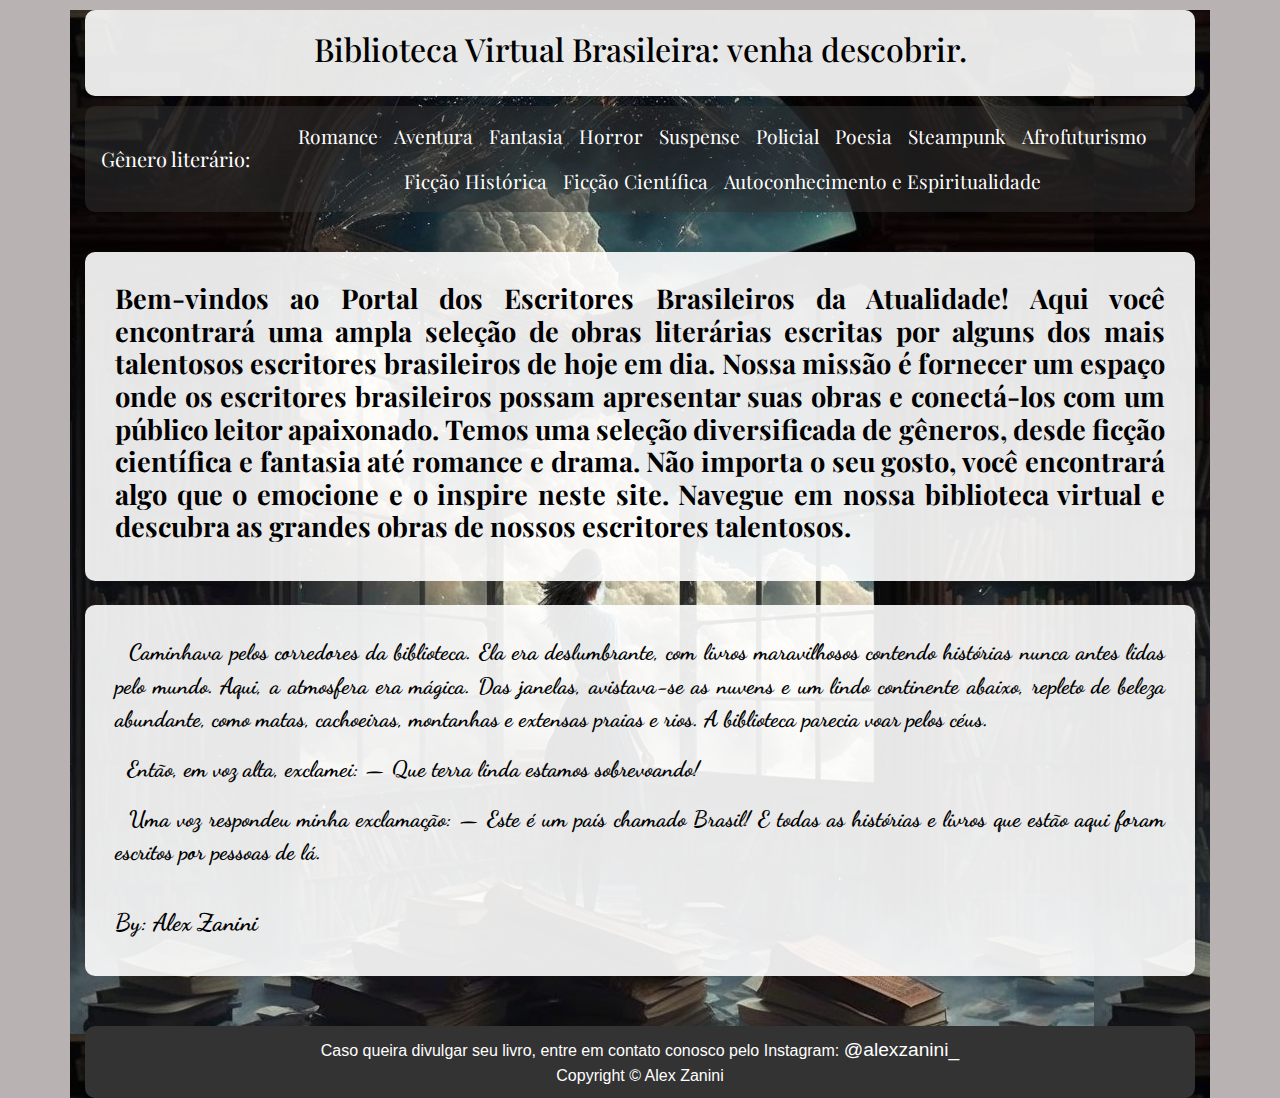
<file: index.html>
<!DOCTYPE html>
<html lang="pt-br">
<head>
  <meta charset="UTF-8">
  <meta name="viewport" content="width=device-width, initial-scale=1.0">
  <meta http-equiv="X-UA-Compatible" content="ie=edge">
  <link rel="stylesheet" href="https://maxcdn.bootstrapcdn.com/bootstrap/4.0.0/css/bootstrap.min.css" integrity="sha384-Gn5384xqQ1aoWXA+058RXPxPg6fy4IWvTNh0E263XmFcJlSAwiGgFAW/dAiS6JXm" crossorigin="anonymous">
  <link rel="stylesheet" href="style/style.css">
  <link rel="shortcut icon" href="img/book.png" type="image/x-icon">
  <title>Biblioteca Brasileira</title>
</head>
<body>

  <div id="imgFundo" class="container">

    
    <div id="header01"></div>
      
    
    <header id="header02" >
        <h1 id="textH1" class="text-center text-md" > Biblioteca Virtual Brasileira: venha descobrir. </h1>            
    </header>
            
        <nav class="navbar navbar-expand-lg navbar-custom  "> 
          <a id="aNav" class="navbar-brand " href="#">Gênero literário: </a>
          <button class="navbar-toggler" type="button" data-toggle="collapse" data-target="#navbarNav" aria-controls="navbarNav" aria-expanded="false" aria-label="Toggle navigation">
            <span class="navbar-toggler-icon "></span> 
          </button>

          <div class="collapse navbar-collapse justify-content-center" id="navbarNav">
            
            <ul class="navbar-nav d-flex flex-wrap justify-content-center">
          
                 <li class="nav-item"><a class="nav-link" href="abas/romance/romance.html" target="_blank">Romance</a></li>
              <li class="nav-item"><a class="nav-link" href="aviso/aviso.html" target="_blank">Aventura</a></li>
              <li class="nav-item"><a class="nav-link" href="abas/fantasia/fantasia.html" target="_blank">Fantasia</a></li>
              <li class="nav-item"><a class="nav-link" href="aviso/aviso.html" target="_blank">Horror</a></li>
              <li class="nav-item"><a class="nav-link" href="aviso/aviso.html" target="_blank">Suspense</a></li>
              <li class="nav-item"><a class="nav-link" href="aviso/aviso.html" target="_blank">Policial</a></li>
              <li class="nav-item"><a class="nav-link" href="abas/poesia/poesia.html" target="_blank">Poesia</a></li>          
              <li class="nav-item"><a class="nav-link" href="abas/steampunk/steampunk.html" target="_blank">Steampunk</a></li>
              <li class="nav-item"><a class="nav-link" href="abas/afrofuturismo/afrofuturismo.html" target="_blank">Afrofuturismo</a></li>     
              <li class="nav-item"><a class="nav-link" href="aviso/aviso.html" target="_blank">Ficção Histórica</a></li>          
              <li class="nav-item"><a class="nav-link" href="aviso/aviso.html" target="_blank">Ficção Científica</a></li>
              <li class="nav-item"><a class="nav-link" href="abas/autoconhecimento/autoconhecimento.html" target="_blank">Autoconhecimento e Espiritualidade</a></li>
              
            </ul>              
          </div>
           

        
       </nav>
      
      <main>
        <section>
          <article>

            <h3 class=" textH3 text-md  " >Bem-vindos ao Portal dos Escritores Brasileiros da Atualidade! Aqui você encontrará uma ampla seleção de obras literárias escritas por alguns dos mais talentosos escritores brasileiros de hoje em dia. Nossa missão é fornecer um espaço onde os escritores brasileiros possam apresentar suas obras e conectá-los com um público leitor apaixonado. Temos uma seleção diversificada de gêneros, desde ficção científica e fantasia até romance e drama. Não importa o seu gosto, você encontrará algo que o emocione e o inspire neste site. Navegue em nossa biblioteca virtual e descubra as grandes obras de nossos escritores talentosos.        
           
                     

          </article > <br>

           

          <article >

            <p class="pFont">&nbsp;  Caminhava pelos corredores da biblioteca. Ela era deslumbrante, com livros maravilhosos contendo histórias nunca antes lidas pelo mundo. Aqui, a atmosfera era mágica. Das janelas, avistava-se as nuvens e um lindo continente abaixo, repleto de beleza abundante, como matas, cachoeiras, montanhas e extensas praias e rios. A biblioteca parecia voar pelos céus.</p>

            <p class="pFont">&nbsp;  Então, em voz alta, exclamei:  — Que terra linda estamos sobrevoando!</p>

            <p class="pFont"> &nbsp; Uma voz respondeu minha exclamação:  — Este é um país chamado Brasil! E todas as histórias e livros que estão aqui foram escritos por pessoas de lá.</p>
            <br>

            <h6>By: Alex Zanini</h6>

          </article>


        </section>
      </main>
      <footer>       
        <p>Caso queira divulgar seu livro, entre em contato conosco pelo Instagram: <a href="https://www.instagram.com/alexzanini_/" target="_blank"> @alexzanini_</a></p>
        <p>Copyright &copy; Alex Zanini </p>
      </footer>
  </div>





  <script src="https://code.jquery.com/jquery-3.2.1.slim.min.js" integrity="sha384-KJ3o2DKtIkvYIK3UENzmM7KCkRr/rE9/Qpg6aAZGJwFDMVNA/GpGFF93hXpG5KkN" crossorigin="anonymous"></script>
  <script src="https://cdnjs.cloudflare.com/ajax/libs/popper.js/1.12.9/umd/popper.min.js" integrity="sha384-ApNbgh9B+Y1QKtv3Rn7W3mgPxhU9K/ScQsAP7hUibX39j7fakFPskvXusvfa0b4Q" crossorigin="anonymous"></script>
  <script src="https://maxcdn.bootstrapcdn.com/bootstrap/4.0.0/js/bootstrap.min.js" integrity="sha384-JZR6Spejh4U02d8jOt6vLEHfe/JQGiRRSQQxSfFWpi1MquVdAyjUar5+76PVCmYl" crossorigin="anonymous"></script>
</body>
</html>
</file>
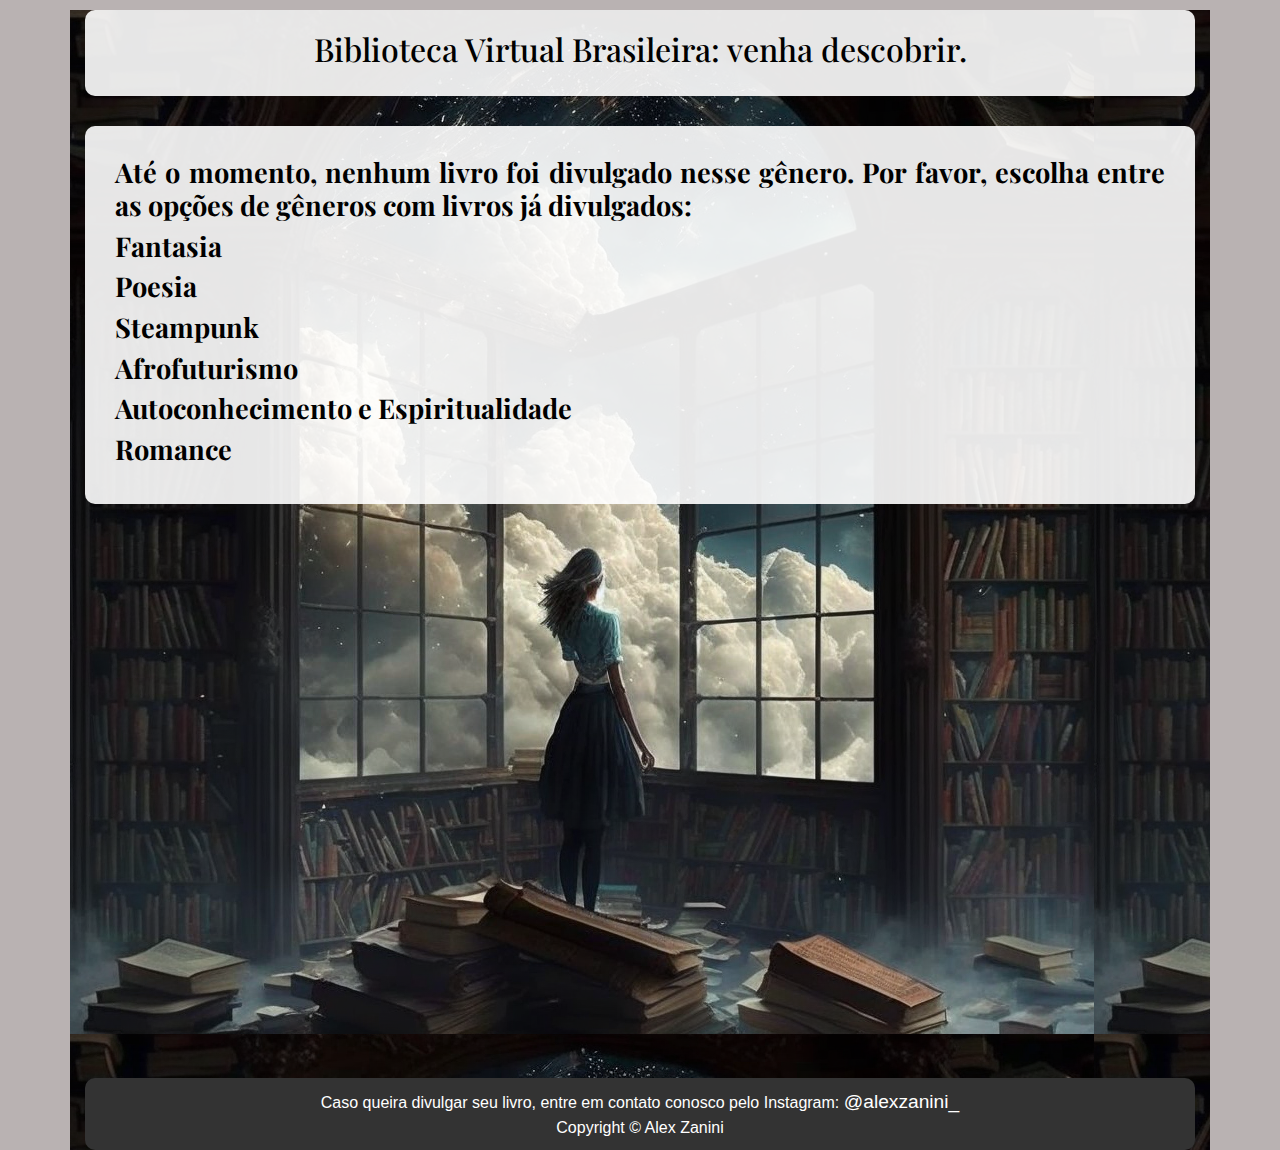
<file: aviso/aviso.html>
<!DOCTYPE html>
<html lang="pt-br">
<head>
  <meta charset="UTF-8">
  <meta name="viewport" content="width=device-width, initial-scale=1.0">
  <meta http-equiv="X-UA-Compatible" content="ie=edge">
  <link rel="stylesheet" href="https://maxcdn.bootstrapcdn.com/bootstrap/4.0.0/css/bootstrap.min.css" integrity="sha384-Gn5384xqQ1aoWXA+058RXPxPg6fy4IWvTNh0E263XmFcJlSAwiGgFAW/dAiS6JXm" crossorigin="anonymous">
  <link rel="stylesheet" href="style.css">
  <link rel="shortcut icon" href="../img/book.png" type="image/x-icon">
  <title>Biblioteca Brasileira</title>
</head>
<body>

  <div id="imgFundo" class="container">

    
    <div id="header01"></div>
      
    
    <header id="header02" >
        <h1 id="textH1" class="text-center text-md" > Biblioteca Virtual Brasileira: venha descobrir. </h1>            
    </header>
            
      
      
      <main>
        <section>
          <article>

            <h3 class=" textH3 text-md  "> Até o momento, nenhum livro foi divulgado nesse gênero. Por favor, escolha entre as opções de gêneros com livros já divulgados:  </h3>

            <h3 class=" textH3 text-md" ><a class="aClass"href="../abas/fantasia/fantasia.html" target="_blank">Fantasia</a></h3>

            <h3 class=" textH3 text-md" ><a class="aClass"href="../abas/poesia/poesia.html" target="_blank">Poesia</a></h3>

            <h3 class=" textH3 text-md" ><a class="aClass"href="../abas/steampunk/steampunk.html" target="_blank">Steampunk</a></h3>

            <h3 class=" textH3 text-md" ><a class="aClass"href="../abas/afrofuturismo/afrofuturismo.html" target="_blank">Afrofuturismo</a></h3>

            <h3 class=" textH3 text-md" ><a class="aClass" href="../abas/autoconhecimento/autoconhecimento.html" target="_blank">Autoconhecimento e Espiritualidade</a></h3>     
            
            <h3 class=" textH3 text-md" ><a class="aClass" href="../abas/romance/romance.html" target="_blank">Romance</a></h3>   
            
                              

          </article > <br>

          <div class="espaco"></div>

           

    


        </section>
      </main>
      <footer>       
        <p>Caso queira divulgar seu livro, entre em contato conosco pelo Instagram: <a href="https://www.instagram.com/alexzanini_/" target="_blank"> @alexzanini_</a></p>
        <p>Copyright &copy; Alex Zanini </p>
      </footer>
  </div>





  <script src="https://code.jquery.com/jquery-3.2.1.slim.min.js" integrity="sha384-KJ3o2DKtIkvYIK3UENzmM7KCkRr/rE9/Qpg6aAZGJwFDMVNA/GpGFF93hXpG5KkN" crossorigin="anonymous"></script>
  <script src="https://cdnjs.cloudflare.com/ajax/libs/popper.js/1.12.9/umd/popper.min.js" integrity="sha384-ApNbgh9B+Y1QKtv3Rn7W3mgPxhU9K/ScQsAP7hUibX39j7fakFPskvXusvfa0b4Q" crossorigin="anonymous"></script>
  <script src="https://maxcdn.bootstrapcdn.com/bootstrap/4.0.0/js/bootstrap.min.js" integrity="sha384-JZR6Spejh4U02d8jOt6vLEHfe/JQGiRRSQQxSfFWpi1MquVdAyjUar5+76PVCmYl" crossorigin="anonymous"></script>
</body>
</html>
</file>
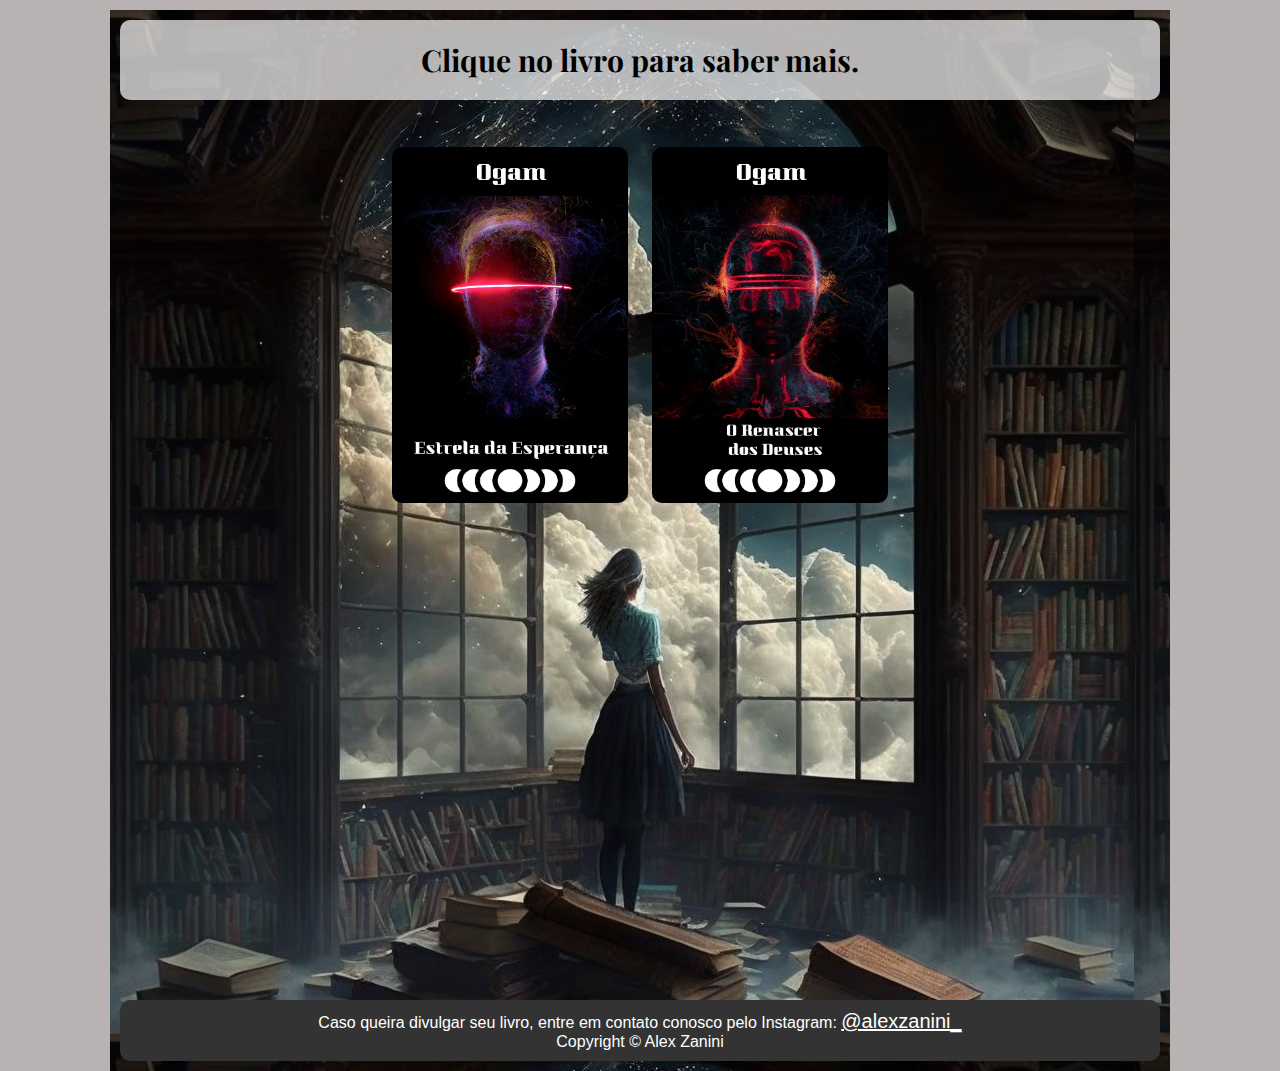
<file: abas/afrofuturismo/afrofuturismo.html>
<!DOCTYPE html>
<html lang="pt-br">

<head>
  <meta charset="UTF-8">
  <meta http-equiv="X-UA-Compatible" content="IE=edge">
  <meta name="viewport" content="width=device-width, initial-scale=1.0">
  <link rel="stylesheet" href="estilos/afrofuturismo.css">
  <link rel="shortcut icon" href="img/book.png" type="image/x-icon">
  <title>Afrofuturismo</title>
</head>

<body>


  <div class="container1">

    <header >
      <h1>Clique no livro para saber mais. </h1>
    </header>

    <div class="margem"></div>

    <div class="mainContent">

       
      <div class="categoryCard">
        <a href="https://www.amazon.com.br/gp/product/B08R27WBDT/ref=dbs_a_def_rwt_bibl_vppi_i9"target="_blank"><img src="img/estreladaesperanca.jpg" target="_blank"  alt="mainCardImg" class="mainCardImg"></a>
  
      </div> 

      <div class="categoryCard">
        <a href="https://www.amazon.com.br/gp/product/B09ZYLSWMD/ref=dbs_a_def_rwt_bibl_vppi_i11"target="_blank"><img src="img/orenascerdosdeuses.jpg" target="_blank"  alt="mainCardImg" class="mainCardImg"></a>
  
      </div> 

      

  
  </div>

  <footer>
    <p>Caso queira divulgar seu livro, entre em contato conosco pelo Instagram: <a href="https://www.instagram.com/alexzanini_/" target="_blank"> @alexzanini_</a></p>
    <p>Copyright &copy; Alex Zanini </p>
    
  </footer>

  </div>


  </body>

</html>
</file>
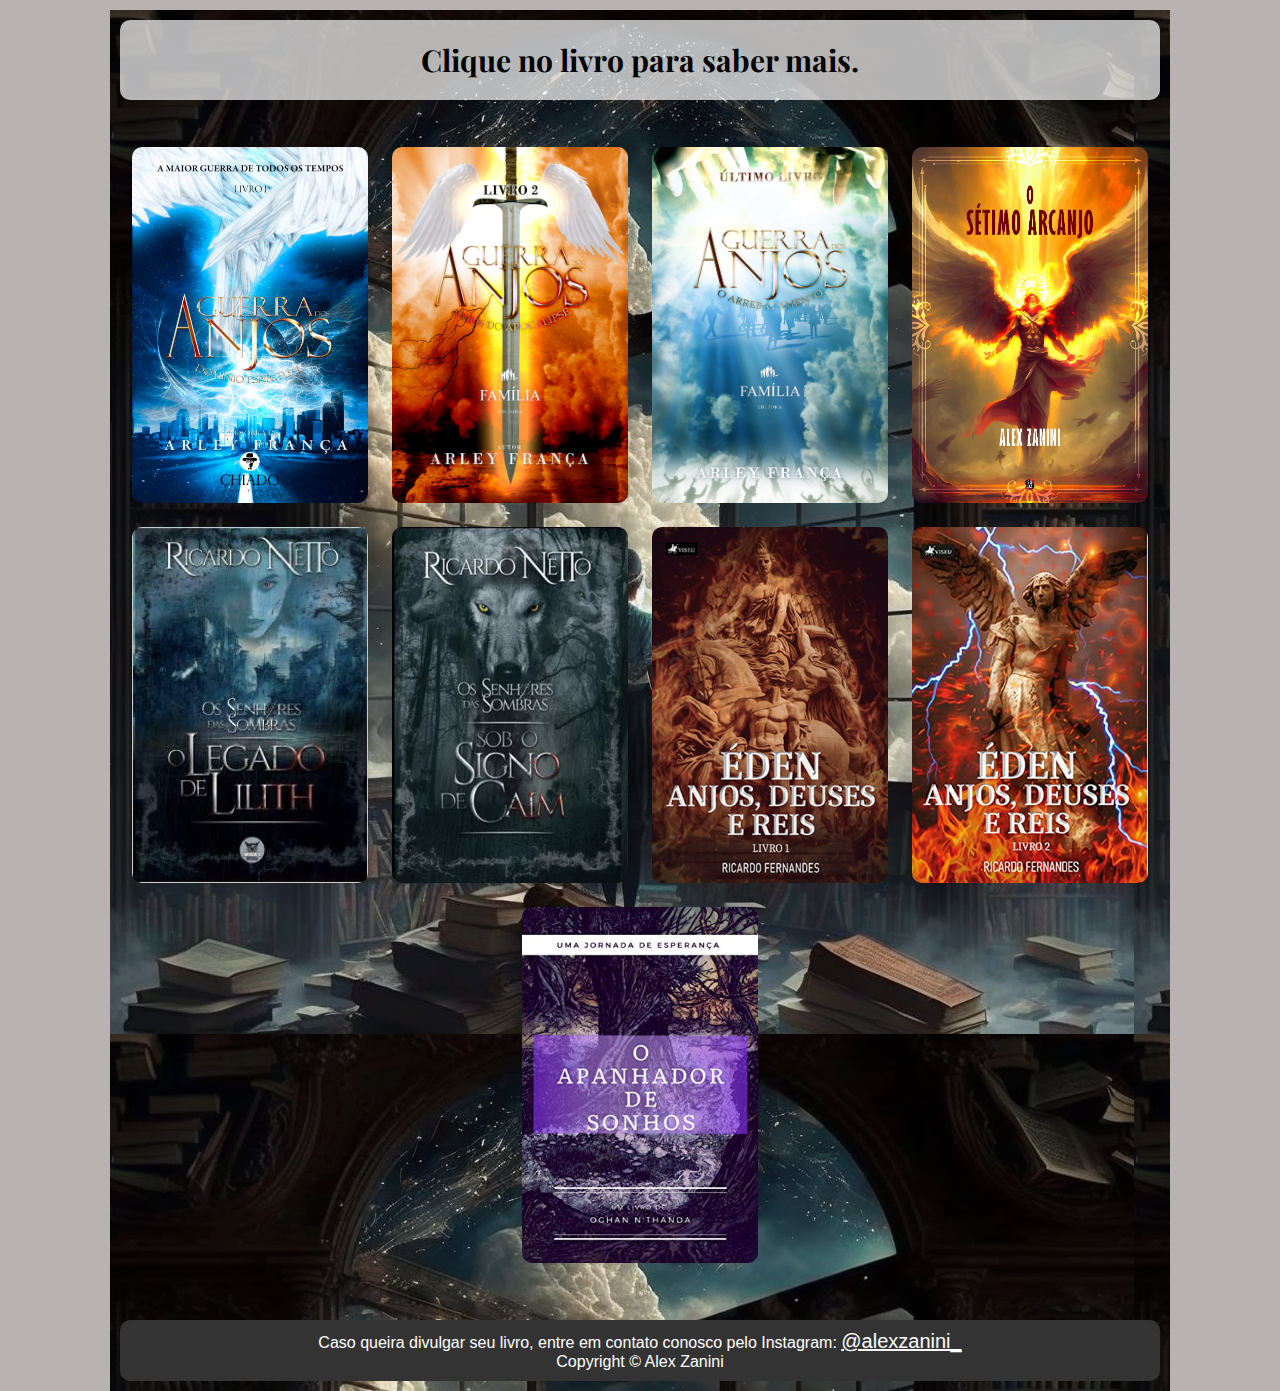
<file: abas/fantasia/fantasia.html>
<!DOCTYPE html>
<html lang="pt-br">

<head>
  <meta charset="UTF-8">
  <meta http-equiv="X-UA-Compatible" content="IE=edge">
  <meta name="viewport" content="width=device-width, initial-scale=1.0">
  <link rel="stylesheet" href="estilos/fantasia.css">
  <link rel="shortcut icon" href="img/book.png" type="image/x-icon">
  <title>Fantasia</title>
</head>

<body>


  <div class="container1">

    <header >
      <h1>Clique no livro para saber mais. </h1>
    </header>

    <div class="margem"></div>

    <div class="mainContent">

      <div class="categoryCard">
        <a href="http://autorarleyfranca.com.br/comprar-trilogia/"
          target="_blank"><img src="./img/aguerradosanjos.jpeg" alt="mainCardImg" class="mainCardImg"></a>

      </div>

      <div class="categoryCard">
        <a href="http://autorarleyfranca.com.br/comprar-trilogia/"
          target="_blank"><img src="./img/aguerradosanjos2.jpeg" alt="mainCardImg" class="mainCardImg"></a>

      </div>

      <div class="categoryCard">
        <a href="http://autorarleyfranca.com.br/comprar-trilogia/"
          target="_blank"><img src="./img/aguerradosanjos3.jpeg" alt="mainCardImg" class="mainCardImg"></a>
  
      </div>
  
      <div class="categoryCard">
  
        <a href="https://www.amazon.com.br/S%C3%A9timo-Arcanjo-Alex-Zanini-ebook/dp/B0BVRXCQGP/ref=sr_1_1?__mk_pt_BR=%C3%85M%C3%85%C5%BD%C3%95%C3%91&crid=38X7G0DCO92LU&keywords=o+setimo+arcanjo&qid=1677275841&sprefix=o+setimo+arcanjo%2Caps%2C242&sr=8-1"
          target="_blank"><img src="img/osetimoarcanjo.jpeg" alt="mainCardImg" class="mainCardImg"> </a>
      </div>
  
  
      <div class="categoryCard">
        <a href="https://www.martinsfontespaulista.com.br/os-senhores-das-sombras---o-legado-de-lilith-908929/p" target="_blank"><img
            src="img/ossenhoresdassombras.jpg" alt="mainCardImg" class="mainCardImg"></a>
  
      </div>
  
  
      <div class="categoryCard">
        <a href="https://www.martinsfontespaulista.com.br/os-senhores-das-sombras---sob-o-signo-de-caim-942956/p?idsku=942956&utm_source=google&utm_medium=cpc&utm_campaign=&utm_content=&gclid=CjwKCAiAr4GgBhBFEiwAgwORrYlp0Lv6Yt1rQFE38QssNLeCWNufTHtZK27-WyQ_ty4LmPQk27hCvBoCRmEQAvD_BwE"
          target="_blank"><img src="./img/ossenhoresdassombras2.webp" alt="mainCardImg" class="mainCardImg"></a>
  
      </div>
  
  
      <div class="categoryCard">
        <a href="https://www.amazon.com.br/dp/B0BDDLS895?binding=paperback&ref=dbs_dp_awt_sb_pc_tukn"
          target="_blank"><img src="./img/eden.jpeg" alt="mainCardImg" class="mainCardImg"></a>
  
      </div>
  
      <div class="categoryCard">
        <a href="http://instagram.com/escritor_ricardo"
          target="_blank"><img src="./img/eden2.jpg" alt="mainCardImg" class="mainCardImg"></a>
  
      </div>  

      <div class="categoryCard">
        <a href="https://www.amazon.com.br/gp/product/B0742FNTPF/ref=dbs_a_def_rwt_bibl_vppi_i1"
          target="_blank"><img src="img/oapanhadordesonhos.jpg" alt="mainCardImg" class="mainCardImg"></a>
  
      </div>  


  
  </div>

  <footer>
    <p>Caso queira divulgar seu livro, entre em contato conosco pelo Instagram: <a href="https://www.instagram.com/alexzanini_/" target="_blank"> @alexzanini_</a></p>
    <p>Copyright &copy; Alex Zanini </p>
    <p></p>
  </footer>

  </div>


  </body>

</html>
</file>
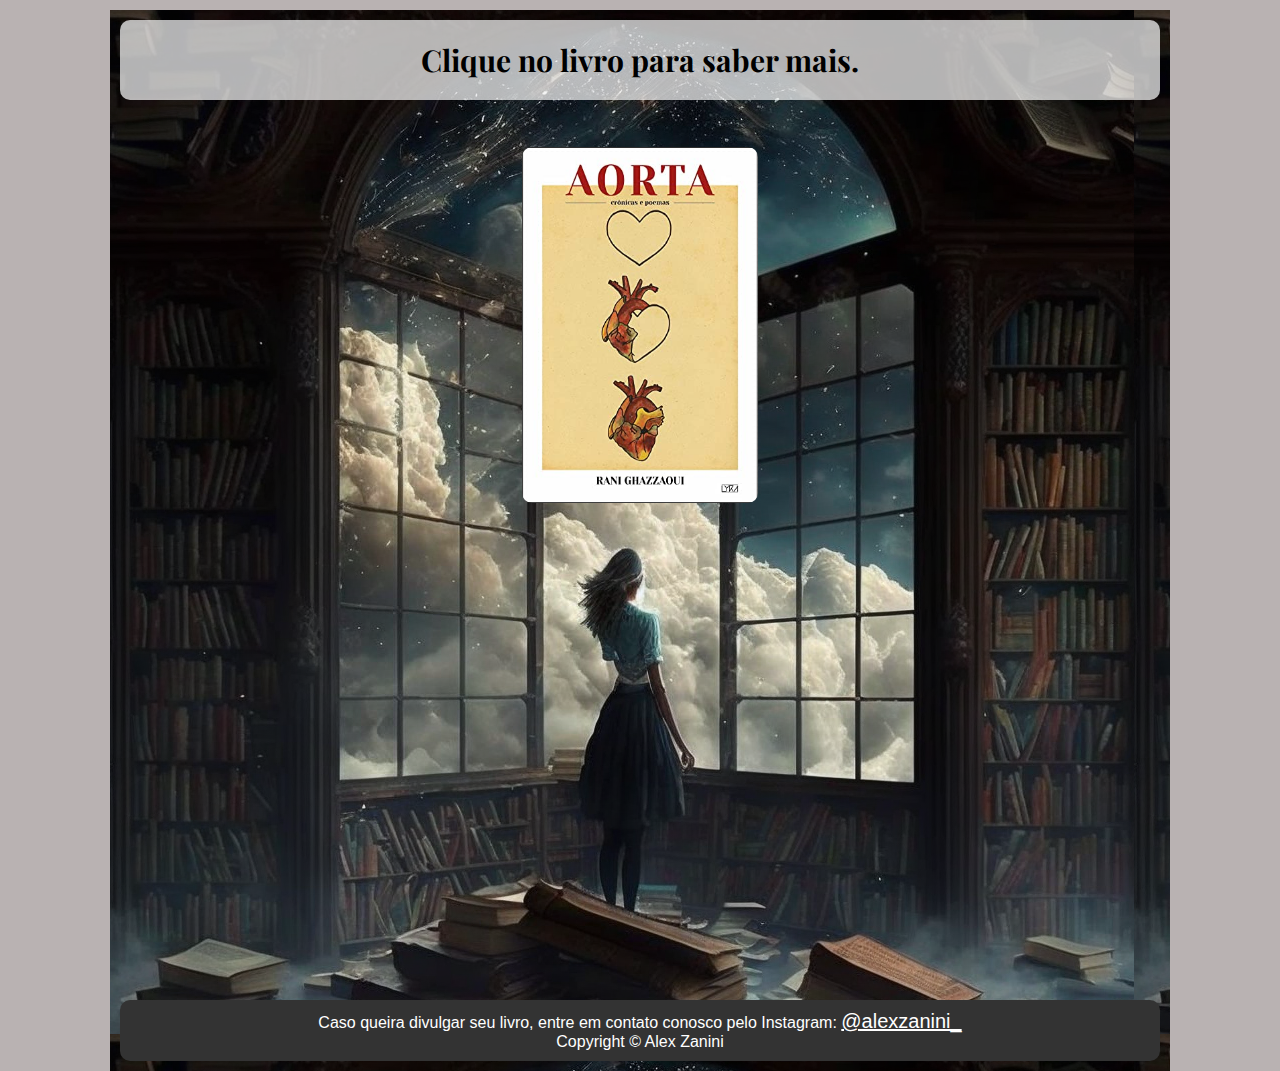
<file: abas/poesia/poesia.html>
<!DOCTYPE html>
<html lang="pt-br">

<head>
  <meta charset="UTF-8">
  <meta http-equiv="X-UA-Compatible" content="IE=edge">
  <meta name="viewport" content="width=device-width, initial-scale=1.0">
  <link rel="stylesheet" href="estilos/poesia.css">
  <link rel="shortcut icon" href="img/book.png" type="image/x-icon">
  <title>Poesia</title>
</head>

<body>


  <div class="container1">

    <header >
      <h1>Clique no livro para saber mais. </h1>
    </header>

    <div class="margem"></div>

    <div class="mainContent">

       
      <div class="categoryCard">
        <a href="https://www.martinsfontespaulista.com.br/aorta-984712/p"target="_blank"><img src="img/aorta.jpg" target="_blank"  alt="mainCardImg" class="mainCardImg"></a>
  
      </div> 

      

      

  
  </div>

  <footer>
    <p>Caso queira divulgar seu livro, entre em contato conosco pelo Instagram: <a href="https://www.instagram.com/alexzanini_/" target="_blank"> @alexzanini_</a></p>
    <p>Copyright &copy; Alex Zanini </p>
    
  </footer>

  </div>


  </body>

</html>
</file>
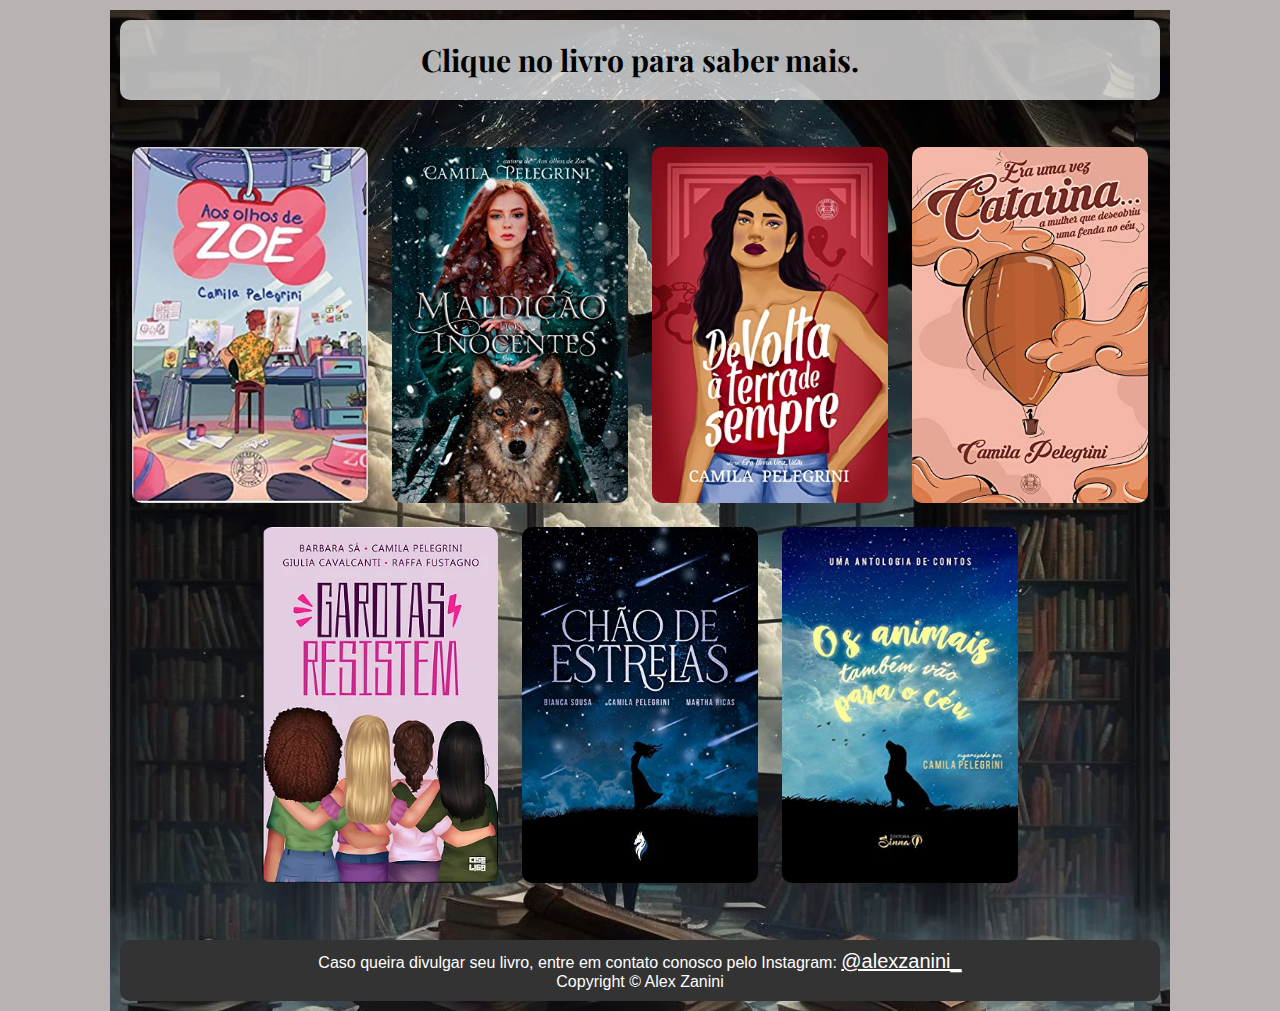
<file: abas/romance/romance.html>
<!DOCTYPE html>
<html lang="pt-br">

<head>
  <meta charset="UTF-8">
  <meta http-equiv="X-UA-Compatible" content="IE=edge">
  <meta name="viewport" content="width=device-width, initial-scale=1.0">
  <link rel="stylesheet" href="estilos/romance.css">
  <link rel="shortcut icon" href="img/book.png" type="image/x-icon">
  <title>Romance</title>
</head>

<body>


  <div class="container1">

    <header >
      <h1>Clique no livro para saber mais. </h1>
    </header>

    <div class="margem"></div>

    <div class="mainContent">

       
      <div class="categoryCard">
        <a href="https://www.amazon.com.br/Aos-olhos-Zoe-Camila-Pelegrini/dp/659917342X/ref=mp_s_a_1_2?crid=3JTSGK6WXWWEL&keywords=aos+olhos+de+zoe&qid=1650308596&sprefix=aos+ol,aps,280&sr=8-2&ufe=app_do:amzn1.fos.6d798eae-cadf-45de-946a-f477d47705b9"target="_blank"><img src="img/aosolhosdezoe.jpg" target="_blank"  alt="mainCardImg" class="mainCardImg"></a>
  
      </div> 

      <div class="categoryCard">
        <a href="https://www.amazon.com.br/Maldi%C3%A7%C3%A3o-dos-Inocentes-Camila-Pelegrini-ebook/dp/B07WW4GVW9/ref=as_li_ss_tl?__mk_pt_BR=%C3%85M%C3%85%C5%BD%C3%95%C3%91&crid=289YX7LFEBRVX&keywords=camila+pelegrini&qid=1569960664&s=gateway&sprefix=camila+pele,aps,245&sr=8-1&linkCode=sl1&tag=biancasousa-20&linkId=7167ead51160adedb0a17160974ef3bb&language=pt_BR"target="_blank"><img src="img/maldicaodosinocentes.jpg" target="_blank"  alt="mainCardImg" class="mainCardImg"></a>
  
      </div> 

      <div class="categoryCard">
        <a href="https://www.amazon.com.br/volta-terra-sempre-Era-Vil%C3%A3s-ebook/dp/B09QD327GV/ref=sr_1_1?__mk_pt_BR=%C3%85M%C3%85%C5%BD%C3%95%C3%91&crid=N825MM0KWDOL&keywords=de+volta+%C3%A0+terra+de+sempre&qid=1646601940&sprefix=de+volta+%C3%A0+terra+de+sempr%2Caps%2C"target="_blank"><img src="img/devoltaaterradesempre.jpg" target="_blank"  alt="mainCardImg" class="mainCardImg"></a>
  
      </div> 

      <div class="categoryCard">
        <a href="https://www.amazon.com.br/gp/product/B08L9NVWB7?pf_rd_r=8VXX4GJ5CZBAR7HD3SHT&pf_rd_p=72a7651a-a7d8-4551-b248-c61480b6ce6e"target="_blank"><img src="img/eraumavezcatarina.jpg" target="_blank"  alt="mainCardImg" class="mainCardImg"></a>
  
      </div> 
 

      <div class="categoryCard">
        <a href="https://loja.seligaeditorial.com.br/garotas-resistem"target="_blank"><img src="img/garotasresistem.png" target="_blank"  alt="mainCardImg" class="mainCardImg"></a>
  
      </div> 

      <div class="categoryCard">
        <a href="https://www.amazon.com.br/gp/product/B08X1S6B97/ref=dbs_a_def_rwt_bibl_vppi_i8"target="_blank"><img src="img/chaodeestrelas.jpg" target="_blank"  alt="mainCardImg" class="mainCardImg"></a>
  
      </div> 

      <div class="categoryCard">
        <a href="https://www.amazon.com.br/gp/product/B07574L2NM/ref=dbs_a_def_rwt_hsch_vapi_tkin_p1_i2"target="_blank"><img src="img/osanimais.jpg" target="_blank"  alt="mainCardImg" class="mainCardImg"></a>
  
      </div> 

      

      

  
  </div>

  <footer>
    <p>Caso queira divulgar seu livro, entre em contato conosco pelo Instagram: <a href="https://www.instagram.com/alexzanini_/" target="_blank"> @alexzanini_</a></p>
    <p>Copyright &copy; Alex Zanini </p>
    
  </footer>

  </div>


  </body>

</html>
</file>
<file: style/style.css>
@import url('https://fonts.googleapis.com/css2?family=Dancing+Script:wght@400;500;700&display=swap');
@import url('https://fonts.googleapis.com/css2?family=Playfair+Display:ital,wght@1,400;1,500;1,800;1,900&display=swap');

:root{
  --font-corpo: 'Playfair Display', serif;
  --font-literatura: 'Dancing Script', cursive;
}

body {
  font-family: Arial, sans-serif;
  background-color: #b9b2b2;  
}

div#imgFundo{
  background-image: url(../img/imagen001.png); 
}

div#header01{
  margin: 10px;
}

header {
  padding: 20px;
  background-color: rgba(255, 255, 255, 0.9); 
  text-align: center;
  border-radius: 10px;
}

#textH1{
  font-family: var(--font-corpo);
  color: black;
  font-size: 200%; 
}

.navbar-nav {
  width: 100%;
}


.navbar-custom {
  font-family: var(--font-corpo);
  background-color: rgba(51, 51, 51, 0.5);
  margin: 10px 0;
}

a{
  font-size: 120%;
  color: white;;  
}

nav{
  border-radius: 10px;
}

#aNav {
  text-decoration: none !important;
  color: white !important;
}

.navbar-custom .navbar-nav .nav-link:hover,
.navbar-custom .navbar-nav .nav-link:focus {
  color: black;
  background-color: #fff;
  font-weight: bold;
  font-size: 130%;
  display: flex;
  justify-content: center;
  border-radius: 10px;
}

.navbar-toggler-icon {
  background-image: url("data:image/svg+xml;charset=utf8,%3Csvg viewBox='0 0 30 30' xmlns='http://www.w3.org/2000/svg'%3E%3Cpath stroke='white' stroke-width='2' stroke-linecap='round' stroke-miterlimit='10' d='M4 7h22M4 15h22M4 23h22'/%3E%3C/svg%3E");
}


section {  
  padding: 30px 0;
  
}

article{
  background-color: rgba(255, 255, 255, 0.9); 
  padding: 30px;
  border-radius: 10px;
}

.textH3{
  font-family: var(--font-corpo);
  text-align: justify;
  font-size: 170%;
  color: black;
  font-weight: bold;  
}

.pFont{
  font-family: var(--font-literatura);
  text-align: justify;
  font-size: 140%;
  color: black;
  font-weight: bold;
}

h6{
  font-family: var(--font-literatura);
  font-size: 150%;
  color: black;
  font-weight: bold;
}


footer {
  background-color: #333;
  color: #fff;
  text-align: center;
  padding: 10px 0;
  margin-top: 20px;
  border-radius: 10px;
}

footer p {
  margin: 0;
}

@media (max-width: 800px) {

  .textH1{
    font-size: 150%;
  }

  .textH3{
    font-size: 130%;
    text-align: justify;
  }

  #aNav{
    font-size: 130%;
  }

  .pfont{
    font-size: 90%;
  }

  h6{
    font-size: 80%;
  }
  
}

@media (max-width: 630px) {

  #textH1{
    font-size: 100%;
  }

  .textH3{
    font-size: 110%;
    text-align: justify;
  }

  .pfont{
    font-size: 80%;
  }

  a{
    font-size: 100%;
  }

  #aNav{
    font-size: 100%;
  }

}
</file>
<file: aviso/style.css>
@import url('https://fonts.googleapis.com/css2?family=Dancing+Script:wght@400;500;700&display=swap');
@import url('https://fonts.googleapis.com/css2?family=Playfair+Display:ital,wght@1,400;1,500;1,800;1,900&display=swap');

:root{
  --font-corpo: 'Playfair Display', serif;
  --font-literatura: 'Dancing Script', cursive;
}

body {
  font-family: Arial, sans-serif;
  background-color: #b9b2b2;  
}

div#imgFundo{
  background-image: url(../img/imagen001.png); 
}

div#header01{
  margin: 10px;
}

header {
  padding: 20px;
  background-color: rgba(255, 255, 255, 0.9); 
  text-align: center;
  border-radius: 10px;
}

#textH1{
  font-family: var(--font-corpo);
  color: black;
  font-size: 200%; 
}

a{
  font-size: 120%;
  color: white;;  
}

.aClass{
  color: black;
  font-size: 100%;
}


div.espaco{

  height: 500px;
}

section {  
  padding: 30px 0;
  
}

article{
  background-color: rgba(255, 255, 255, 0.9); 
  padding: 30px;
  border-radius: 10px;
}

.textH3{
  font-family: var(--font-corpo);
  text-align: justify;
  font-size: 170%;
  color: black;
  font-weight: bold;  
}

.pFont{
  font-family: var(--font-literatura);
  text-align: justify;
  font-size: 140%;
  color: black;
  font-weight: bold;
}



footer {
  background-color: #333;
  color: #fff;
  text-align: center;
  padding: 10px 0;
  margin-top: 20px;
  border-radius: 10px;
}

footer p {
  margin: 0;
}

@media (max-width: 800px) {

  .textH1{
    font-size: 150%;
  }

  .textH3{
    font-size: 130%;
    text-align: justify;
  }

  .pfont{
    font-size: 90%;
  }

  
}

@media (max-width: 630px) {

  #textH1{
    font-size: 100%;
  }

  .textH3{
    font-size: 110%;
    text-align: justify;
  }

  .pfont{
    font-size: 80%;
  }

  a{
    font-size: 100%;
  }


}
</file>
<file: abas/afrofuturismo/estilos/afrofuturismo.css>
@import url('https://fonts.googleapis.com/css2?family=Playfair+Display:ital,wght@1,400;1,500;1,800;1,900&display=swap');

@import url('https://fonts.googleapis.com/css2?family=Dancing+Script:wght@400;500;700&display=swap');

:root{
  --font-corpo: 'Playfair Display', serif;
  --font-literatura: 'Dancing Script', cursive;
  
}

* {  
    padding: 0;
    margin: 0;
    box-sizing: border-box;
    font-size: 20px;    
  }

  body{
    font-family: Arial, sans-serif;
    margin-top: 10px;
    background-color: #b9b2b2;
  }


  .container1 {
    min-height: 100vh;
    display: flex;
    flex-direction: column;
    background-image: url(../img/fundo.png);
  }

  .margem{
    height: 30px;

  }

  header {
    margin: 10px;
    padding: 20px;
    background-color: rgba(255, 255, 255, 0.7); 
    text-align: center;
    border-radius: 10px;
  }

  h1 {
    font-family: var(--font-corpo);
    font-size: 150%;
  }

  .gridContainer {
    display: grid;
    grid-template-columns: 3fr 1fr;
    grid-template-areas: "mainContent sidebarContent";
    padding: 3px;
    flex: 1 0 auto;
  }


  .mainContent {
    display: flex;
    flex-wrap: wrap;
    justify-content: center;
    gap: 10px;
    grid-area: mainContent;
  }

  .categoryCard {
    width: 240px;
    height: 360px;
    border: 2px solid transparent;
    border-radius: 10px;
    margin: 5px;
    transition: 0.5s;
    cursor: pointer;    
  }

  .mainCardImg {
    width: 100%;
    height: 100%;
    border-radius: 10px;
    text-align: center;
  }
  .categoryCard:hover {
    border-color: black;
    transform: scale(1.3); /* aumenta em 20% */
    transition: transform 0.5s ease; /* adiciona transição suave */
  }
  
   ul{
    list-style: none;
  }
  


  footer {
    background-color: #333;
    color: #fff;
    text-align: center;
    padding: 10px 0;
    margin-top: 490px;
    margin-bottom: 10px;
    margin-left: 10px;
    margin-right: 10px;
    border-radius: 10px;
  }
  
  footer p {
    margin: 0;
  }

  p {
    font-size: 80%;
    display: block;
    margin-block-start: 1em;
    margin-block-end: 1em;
    margin-inline-start: 0px;
    margin-inline-end: 0px;
}

a{
  color: white;
}

a:hover{
  color: blue;
}

@media (min-width: 1040px){

  .container1 {
    max-width: 1060px;
    margin: 0 auto;
}

}
  @media (max-width: 630px) {
    .gridContainer {
      grid-template-areas: "mainContent" "sidebarContent";
      display: flex;
      flex-direction: column;
      align-items: center;
      gap: 10px;
    }
    .sidebarContent {
      min-width: auto;
    }
    .footerAnchor {
      font-size: 19px;
    }
    h1{
      font-size: 100%;
    }
   
  }

  @media (max-width: 463px) {
    .header {
      justify-content: center;
    }

    h1{
      font-size: 90%;
    }

    .footer {
      justify-content: center;
      
    }
  }
</file>
<file: abas/fantasia/estilos/fantasia.css>
@import url('https://fonts.googleapis.com/css2?family=Playfair+Display:ital,wght@1,400;1,500;1,800;1,900&display=swap');

@import url('https://fonts.googleapis.com/css2?family=Dancing+Script:wght@400;500;700&display=swap');

:root{
  --font-corpo: 'Playfair Display', serif;
  --font-literatura: 'Dancing Script', cursive;
  
}

* {  
    padding: 0;
    margin: 0;
    box-sizing: border-box;
    font-size: 20px;    
  }

  body{
    font-family: Arial, sans-serif;
    margin-top: 10px;
    background-color: #b9b2b2;
  }


  .container1 {
    min-height: 100vh;
    display: flex;
    flex-direction: column;
    background-image: url(../img/fundo.png);
  }

  .margem{
    height: 30px;

  }

  header {
    margin: 10px;
    padding: 20px;
    background-color: rgba(255, 255, 255, 0.7); 
    text-align: center;
    border-radius: 10px;
  }

  h1 {
    font-family: var(--font-corpo);
    font-size: 150%;
  }

  .gridContainer {
    display: grid;
    grid-template-columns: 3fr 1fr;
    grid-template-areas: "mainContent sidebarContent";
    padding: 3px;
    flex: 1 0 auto;
  }


  .mainContent {
    display: flex;
    flex-wrap: wrap;
    justify-content: center;
    gap: 10px;
    grid-area: mainContent;
  }

  .categoryCard {
    width: 240px;
    height: 360px;
    border: 2px solid transparent;
    border-radius: 10px;
    margin: 5px;
    transition: 0.5s;
    cursor: pointer;    
  }

  .mainCardImg {
    width: 100%;
    height: 100%;
    border-radius: 10px;
    text-align: center;
  }
  .categoryCard:hover {
    border-color: black;
    transform: scale(1.3); /* aumenta em 20% */
    transition: transform 0.5s ease; /* adiciona transição suave */
  }
  
   ul{
    list-style: none;
  }
  


  footer {
    background-color: #333;
    color: #fff;
    text-align: center;
    padding: 10px 0;
    margin-top: 50px;
    margin-bottom: 10px;
    margin-left: 10px;
    margin-right: 10px;
    border-radius: 10px;
  }
  
  footer p {
    margin: 0;
  }

  p {
    font-size: 80%;
    display: block;
    margin-block-start: 1em;
    margin-block-end: 1em;
    margin-inline-start: 0px;
    margin-inline-end: 0px;
}

a{
  color: white;
}

a:hover{
  color: blue;
}

@media (min-width: 1040px){

  .container1 {
    max-width: 1060px;
    margin: 0 auto;
}

}
  @media (max-width: 630px) {
    .gridContainer {
      grid-template-areas: "mainContent" "sidebarContent";
      display: flex;
      flex-direction: column;
      align-items: center;
      gap: 10px;
    }
    .sidebarContent {
      min-width: auto;
    }
    .footerAnchor {
      font-size: 19px;
    }
    h1{
      font-size: 100%;
    }
   
  }

  @media (max-width: 463px) {
    .header {
      justify-content: center;
    }

    h1{
      font-size: 90%;
    }

    .footer {
      justify-content: center;
      
    }
  }
</file>
<file: abas/poesia/estilos/poesia.css>
@import url('https://fonts.googleapis.com/css2?family=Playfair+Display:ital,wght@1,400;1,500;1,800;1,900&display=swap');

@import url('https://fonts.googleapis.com/css2?family=Dancing+Script:wght@400;500;700&display=swap');

:root{
  --font-corpo: 'Playfair Display', serif;
  --font-literatura: 'Dancing Script', cursive;
  
}

* {  
    padding: 0;
    margin: 0;
    box-sizing: border-box;
    font-size: 20px;    
  }

  body{
    font-family: Arial, sans-serif;
    margin-top: 10px;
    background-color: #b9b2b2;
  }


  .container1 {
    min-height: 100vh;
    display: flex;
    flex-direction: column;
    background-image: url(../img/fundo.png);
  }

  .margem{
    height: 30px;

  }

  header {
    margin: 10px;
    padding: 20px;
    background-color: rgba(255, 255, 255, 0.7); 
    text-align: center;
    border-radius: 10px;
  }

  h1 {
    font-family: var(--font-corpo);
    font-size: 150%;
  }

  .gridContainer {
    display: grid;
    grid-template-columns: 3fr 1fr;
    grid-template-areas: "mainContent sidebarContent";
    padding: 3px;
    flex: 1 0 auto;
  }


  .mainContent {
    display: flex;
    flex-wrap: wrap;
    justify-content: center;
    gap: 10px;
    grid-area: mainContent;
  }

  .categoryCard {
    width: 240px;
    height: 360px;
    border: 2px solid transparent;
    border-radius: 10px;
    margin: 5px;
    transition: 0.5s;
    cursor: pointer;    
  }

  .mainCardImg {
    width: 100%;
    height: 100%;
    border-radius: 10px;
    text-align: center;
  }
  .categoryCard:hover {
    border-color: black;
    transform: scale(1.3); /* aumenta em 20% */
    transition: transform 0.5s ease; /* adiciona transição suave */
  }
  
   ul{
    list-style: none;
  }
  


  footer {
    background-color: #333;
    color: #fff;
    text-align: center;
    padding: 10px 0;
    margin-top: 490px;
    margin-bottom: 10px;
    margin-left: 10px;
    margin-right: 10px;
    border-radius: 10px;
  }
  
  footer p {
    margin: 0;
  }

  p {
    font-size: 80%;
    display: block;
    margin-block-start: 1em;
    margin-block-end: 1em;
    margin-inline-start: 0px;
    margin-inline-end: 0px;
}

a{
  color: white;
}

a:hover{
  color: blue;
}

@media (min-width: 1040px){

  .container1 {
    max-width: 1060px;
    margin: 0 auto;
}

}
  @media (max-width: 630px) {
    .gridContainer {
      grid-template-areas: "mainContent" "sidebarContent";
      display: flex;
      flex-direction: column;
      align-items: center;
      gap: 10px;
    }
    .sidebarContent {
      min-width: auto;
    }
    .footerAnchor {
      font-size: 19px;
    }
    h1{
      font-size: 100%;
    }
   
  }

  @media (max-width: 463px) {
    .header {
      justify-content: center;
    }

    h1{
      font-size: 90%;
    }

    .footer {
      justify-content: center;
      
    }
  }
</file>
<file: abas/romance/estilos/romance.css>
@import url('https://fonts.googleapis.com/css2?family=Playfair+Display:ital,wght@1,400;1,500;1,800;1,900&display=swap');

@import url('https://fonts.googleapis.com/css2?family=Dancing+Script:wght@400;500;700&display=swap');

:root{
  --font-corpo: 'Playfair Display', serif;
  --font-literatura: 'Dancing Script', cursive;
  
}

* {  
    padding: 0;
    margin: 0;
    box-sizing: border-box;
    font-size: 20px;    
  }

  body{
    font-family: Arial, sans-serif;
    margin-top: 10px;
    background-color: #b9b2b2;
  }


  .container1 {
    min-height: 100vh;
    display: flex;
    flex-direction: column;
    background-image: url(../img/fundo.png);
  }

  .margem{
    height: 30px;

  }

  header {
    margin: 10px;
    padding: 20px;
    background-color: rgba(255, 255, 255, 0.7); 
    text-align: center;
    border-radius: 10px;
  }

  h1 {
    font-family: var(--font-corpo);
    font-size: 150%;
  }

  .gridContainer {
    display: grid;
    grid-template-columns: 3fr 1fr;
    grid-template-areas: "mainContent sidebarContent";
    padding: 3px;
    flex: 1 0 auto;
  }


  .mainContent {
    display: flex;
    flex-wrap: wrap;
    justify-content: center;
    gap: 10px;
    grid-area: mainContent;
  }

  .categoryCard {
    width: 240px;
    height: 360px;
    border: 2px solid transparent;
    border-radius: 10px;
    margin: 5px;
    transition: 0.5s;
    cursor: pointer;    
  }

  .mainCardImg {
    width: 100%;
    height: 100%;
    border-radius: 10px;
    text-align: center;
  }
  .categoryCard:hover {
    border-color: black;
    transform: scale(1.3); /* aumenta em 20% */
    transition: transform 0.5s ease; /* adiciona transição suave */
  }
  
   ul{
    list-style: none;
  }
  


  footer {
    background-color: #333;
    color: #fff;
    text-align: center;
    padding: 10px 0;
    margin-top: 50px;
    margin-bottom: 10px;
    margin-left: 10px;
    margin-right: 10px;
    border-radius: 10px;
  }
  
  footer p {
    margin: 0;
  }

  p {
    font-size: 80%;
    display: block;
    margin-block-start: 1em;
    margin-block-end: 1em;
    margin-inline-start: 0px;
    margin-inline-end: 0px;
}

a{
  color: white;
}

a:hover{
  color: blue;
}

@media (min-width: 1040px){

  .container1 {
    max-width: 1060px;
    margin: 0 auto;
}

}
  @media (max-width: 630px) {
    .gridContainer {
      grid-template-areas: "mainContent" "sidebarContent";
      display: flex;
      flex-direction: column;
      align-items: center;
      gap: 10px;
    }
    .sidebarContent {
      min-width: auto;
    }
    .footerAnchor {
      font-size: 19px;
    }
    h1{
      font-size: 100%;
    }
   
  }

  @media (max-width: 463px) {
    .header {
      justify-content: center;
    }

    h1{
      font-size: 90%;
    }

    .footer {
      justify-content: center;
      
    }
  }
</file>
